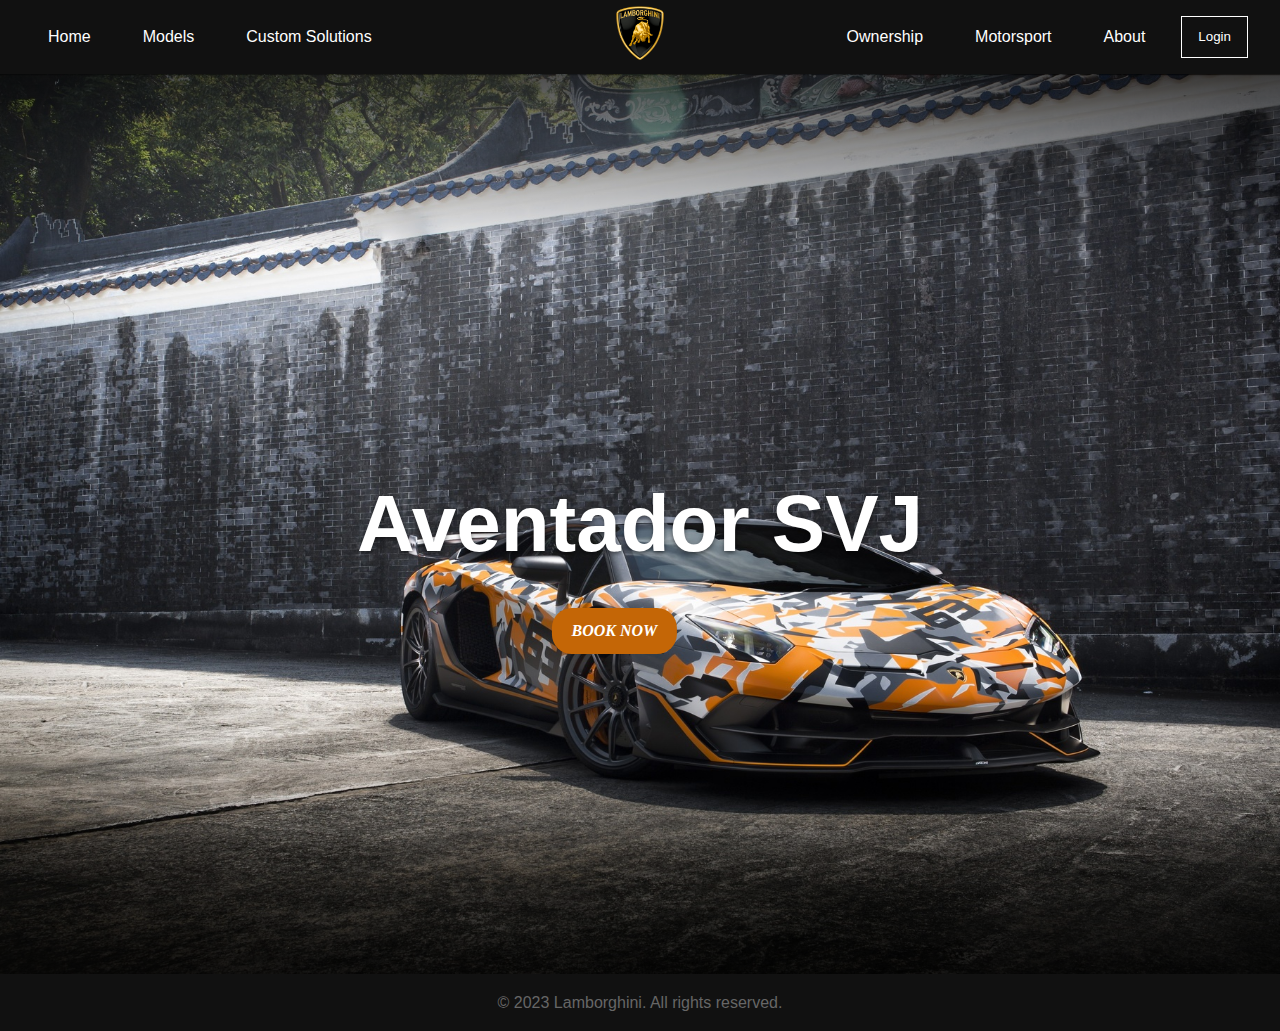
<file: Index.html>
<!DOCTYPE html>
<html lang="en">
<head>
  <meta charset="UTF-8">
  <meta name="viewport" content="width=device-width, initial-scale=1.0">
  <title>Lamborghini Aventador SVJ</title>
  <link rel="stylesheet" type="text/css" href="style.css">
</head>
<body>

<header class="navbar">
  <nav class="menu left-menu">
    <a href="#" class="nav-link">Home</a>
    <a href="#" class="nav-link">Models</a>
    <a href="#" class="nav-link">Custom Solutions</a>
  </nav>
  <div class="logo-container">
    <img src="media/logo.png" alt="Logo" class="logo"> 
  </div>
  <nav class="menu right-menu">
    <a href="#" class="nav-link">Ownership</a>
    <a href="#" class="nav-link">Motorsport</a>
    <a href="#" class="nav-link">About</a>
    <button class="register-button" onclick="window.location.href='Login & Reg/login_form.html';">Login</button>
  </nav>
</header>

<main>
  <section class="showcase" id="showcase">
    <h1 class="car-title" id="car-title">Aventador SVJ</h1>
    <a href="#" class="book-now-button" id="book-now-button">Book now</a>
  </section>  
</main>

<footer>
  <p>© 2023 Lamborghini. All rights reserved.</p>
</footer>

<script>
  window.addEventListener('scroll', function() {
    const title = document.getElementById('car-title');
    const button = document.getElementById('book-now-button');
    const scrollPosition = window.scrollY;
    title.style.transform = 'translateY(' + scrollPosition * 0.5 + 'px)';
    button.style.transform = 'translateY(' + scrollPosition * 0.5 + 'px) translateX(50%)';
  });
</script>

</body>
</html>
</file>
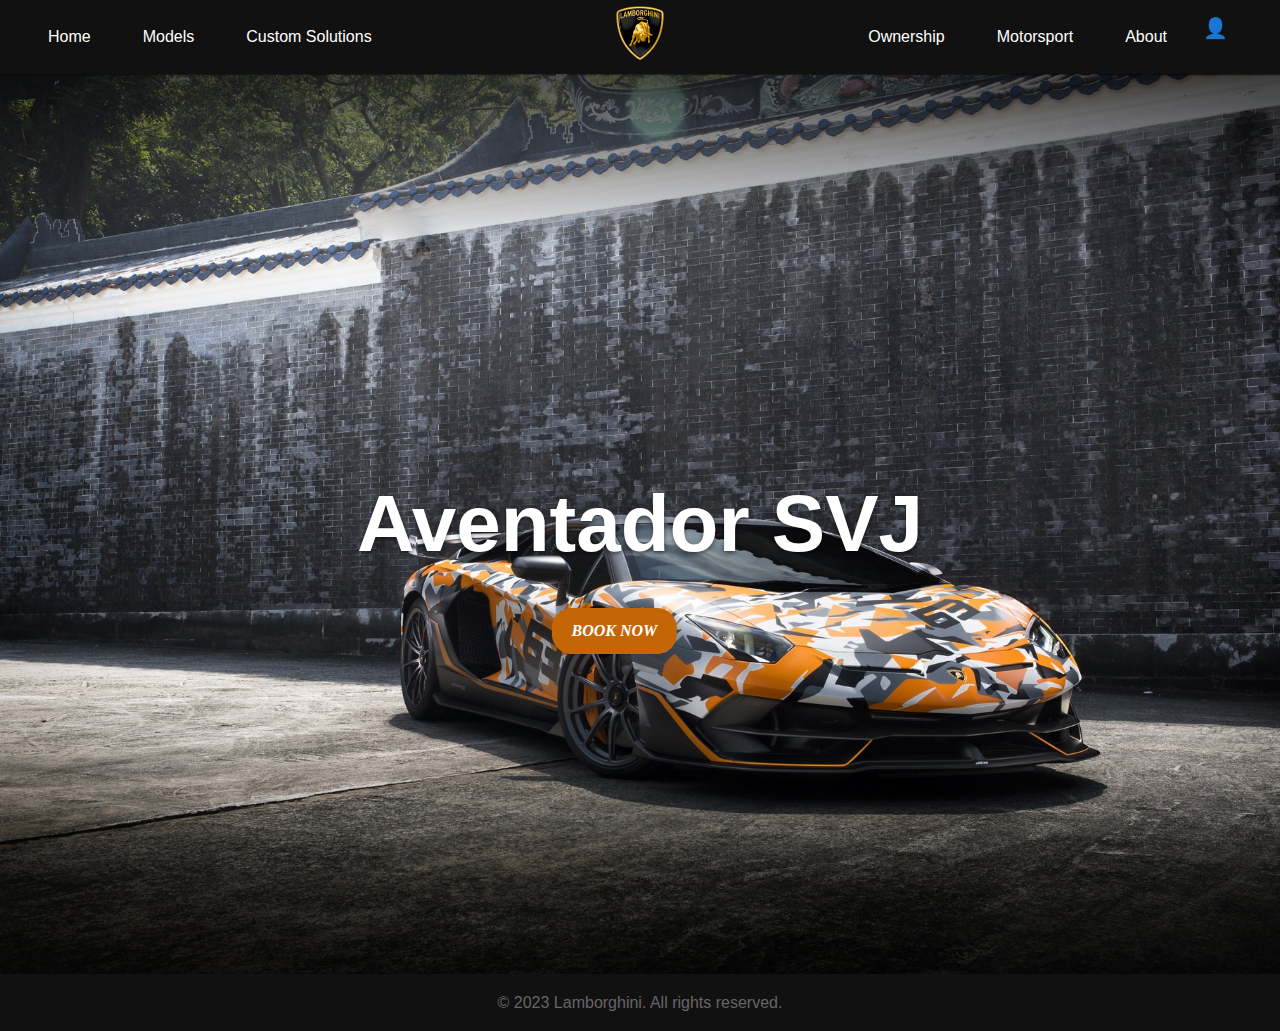
<file: After_Login_Index.html>
<!DOCTYPE html>
<html lang="en">
<head>
  <meta charset="UTF-8">
  <meta name="viewport" content="width=device-width, initial-scale=1.0">
  <title>Lamborghini Aventador SVJ</title>
  <link rel="stylesheet" type="text/css" href="style.css">
</head>
<body>

<header class="navbar">
  <nav class="menu left-menu">
    <a href="After_Login_Index.html" class="nav-link">Home</a>
    <a href="models.html" class="nav-link">Models</a>
    <a href="#" class="nav-link">Custom Solutions</a>
  </nav>
  <div class="logo-container">
    <img src="media/logo.png" alt="Logo" class="logo"> 
  </div>
  <nav class="menu right-menu">
    <a href="Ownership.html" class="nav-link">Ownership</a>
    <a href="#" class="nav-link">Motorsport</a>
    <a href="#" class="nav-link">About</a>
    <div class="profile-dropdown">
      <button class="profile-icon" id="profile-icon">&#x1F464;</button>
      <div class="profile-dropdown-content">
          <a href="#">Update User Info</a>
          <a href="Index.html" onclick="return alert('Logging out. Are you sure?')">Logout</a>
          <a href="delete_user.html">Delete User</a>
      </div>
    </div>
  </nav>
</header>

<main>
  <section class="showcase" id="showcase">
    <h1 class="car-title" id="car-title">Aventador SVJ</h1>
    <a href="#" class="book-now-button" id="book-now-button">Book now</a>
  </section>  
</main>

<footer>
  <p>© 2023 Lamborghini. All rights reserved.</p>
</footer>

<script>
  window.addEventListener('scroll', function() {
    const title = document.getElementById('car-title');
    const button = document.getElementById('book-now-button');
    const scrollPosition = window.scrollY;
    title.style.transform = 'translateY(' + scrollPosition * 0.5 + 'px)';
    button.style.transform = 'translateY(' + scrollPosition * 0.5 + 'px) translateX(50%)';
  });

  document.getElementById("profile-icon").addEventListener("click", function() {
  var dropdown = document.querySelector(".profile-dropdown-content");
  if (dropdown.style.display === "block") {
    dropdown.style.display = "none";
  } else {
    dropdown.style.display = "block";
  }
});
</script>

</body>
</html>
</file>
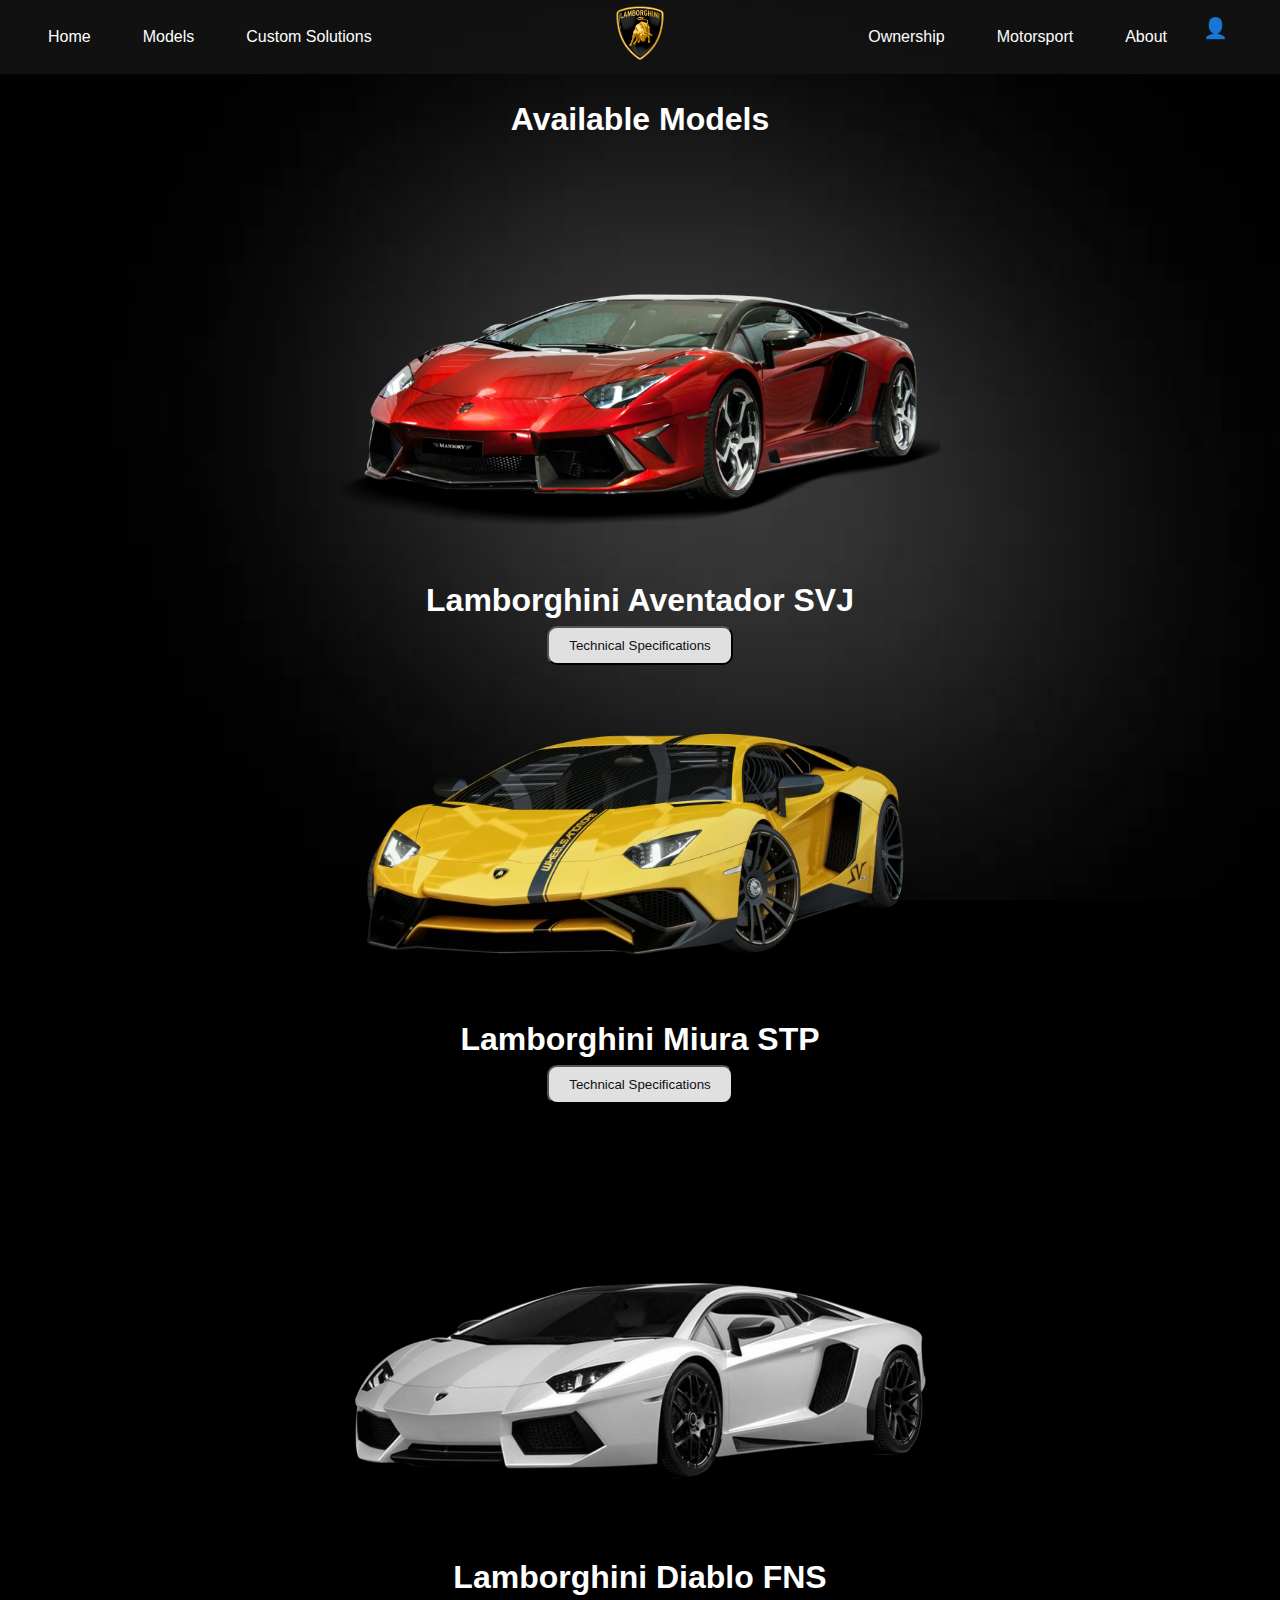
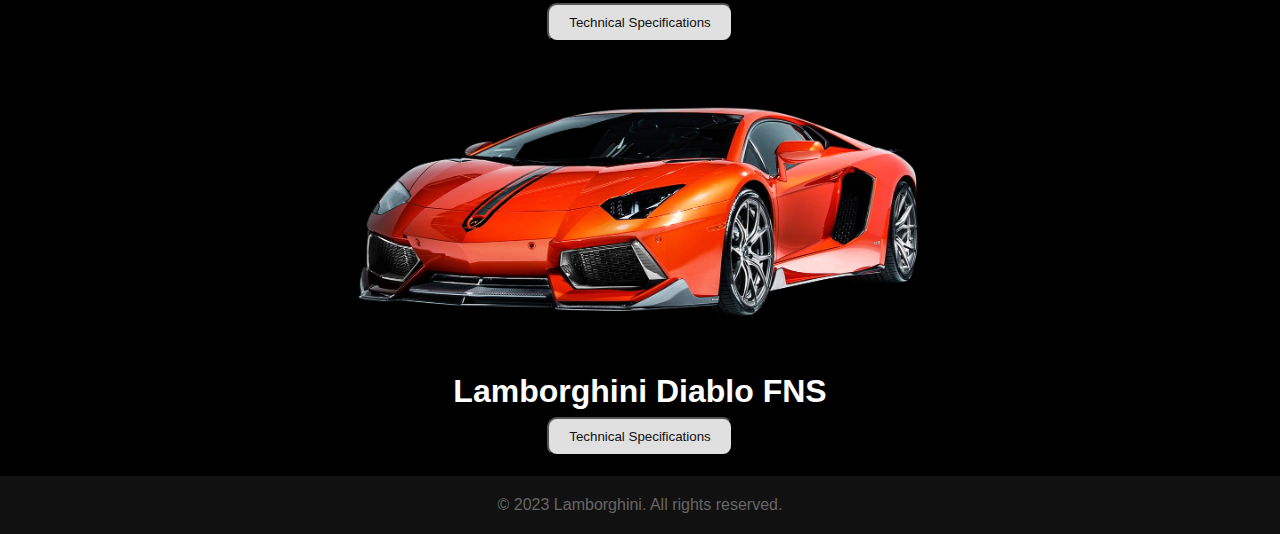
<file: models.html>
<!DOCTYPE html>
<html lang="en">
<head>
  <meta charset="UTF-8">
  <meta name="viewport" content="width=device-width, initial-scale=1.0">
  <title>Lamborghini Models</title>
  <link rel="stylesheet" type="text/css" href="style.css">
</head>
<body class="background-image2">

  <header class="navbar">
    <nav class="menu left-menu">
      <a href="After_Login_Index.html" class="nav-link">Home</a>
      <a href="models.html" class="nav-link active">Models</a>
      <a href="#" class="nav-link">Custom Solutions</a>
    </nav>
    <div class="logo-container">
      <img src="media/logo.png" alt="Logo" class="logo"> 
    </div>
    <nav class="menu right-menu">
      <a href="Ownership.html" class="nav-link">Ownership</a>
      <a href="#" class="nav-link">Motorsport</a>
      <a href="#" class="nav-link">About</a>
      <div class="profile-dropdown">
        <button class="profile-icon" id="profile-icon">&#x1F464;</button>
        <div class="profile-dropdown-content">
            <a href="#">Update User Info</a>
            <a href="Index.html" onclick="return confirmLogout()">Logout</a>
            <a href="delete_user.html">Delete User</a>
        </div>
      </div>
    </nav>
  </header>

  <main>
    <section class="model-background" id="model-back">
      <h1 class="model-back" id="model-back">Available Models</h1>
    </section>

    <!-- Model Section 1 -->
    <section class="model-display" id="model-display1">
      <img src="media/models/model 1.png" alt="Aventador SVJ" class="model-image">
      <div class="model-details">
        <h1>Lamborghini Aventador SVJ</h1>
        <div class="specs" id="specs-container1" style="display: none;">
          <div class="spec-item">
            <h2>MAX. POWER</h2>
            <p>566 kW (770 CV) at 8,500 rpm</p>
          </div>
          <div class="spec-item">
            <h2>TOP SPEED</h2>
            <p>> 350 km/h</p>
          </div>
          <div class="spec-item">
            <h2>ACCELERATION</h2>
            <p>0-100 km/h in 2.8 s</p>
          </div>
          <div class="spec-item">
            <h2>GEARBOX</h2>
            <p>7 speed ISR, shifting characteristic depending on drive select mode</p>
          </div>
        </div>
        <button class="spec-link" data-target="specs-container1">Technical Specifications</button>
      </div>
    </section>

    <!-- Model Section 2 -->
    <section class="model-display" id="model-display2">
      <img src="media/models/model 2.png" alt="Miura STP" class="model-image">
      <div class="model-details">
        <h1>Lamborghini Miura STP</h1>
        <div class="specs" id="specs-container2" style="display: none;">
          <div class="spec-item">
            <h2>MAX. POWER</h2>
            <p>450 kW (612 CV) at 7,000 rpm</p>
          </div>
          <div class="spec-item">
            <h2>TOP SPEED</h2>
            <p>> 320 km/h</p>
          </div>
          <div class="spec-item">
            <h2>ACCELERATION</h2>
            <p>0-100 km/h in 3.5 s</p>
          </div>
          <div class="spec-item">
            <h2>GEARBOX</h2>
            <p>8-speed automatic, paddle shifters</p>
          </div>
        </div>
        <button class="spec-link" data-target="specs-container2">Technical Specifications</button>
      </div>
    </section>

    <!-- Model Section 3 -->
    <section class="model-display" id="model-display3">
      <img src="media/models/model 3.png" alt="Diablo FNS" class="model-image">
      <div class="model-details">
        <h1>Lamborghini Diablo FNS</h1>
        <div class="specs" id="specs-container3" style="display: none;">
          <div class="spec-item">
            <h2>MAX. POWER</h2>
            <p>500 kW (680 CV) at 6,500 rpm</p>
          </div>
          <div class="spec-item">
            <h2>TOP SPEED</h2>
            <p>> 360 km/h</p>
          </div>
          <div class="spec-item">
            <h2>ACCELERATION</h2>
            <p>0-100 km/h in 2.9 s</p>
          </div>
          <div class="spec-item">
            <h2>GEARBOX</h2>
            <p>6-speed manual, rear-wheel drive</p>
          </div>
        </div>
        <button class="spec-link" data-target="specs-container3">Technical Specifications</button>
      </div>
    </section>

    <!-- Model Section 4 -->
    <section class="model-display" id="model-display4">
      <img src="media/models/model 4.png" alt="Hurcane DES" class="model-image">
      <div class="model-details">
        <h1>Lamborghini Diablo FNS</h1>
        <div class="specs" id="specs-container3" style="display: none;">
          <div class="spec-item">
            <h2>MAX. POWER</h2>
            <p>500 kW (680 CV) at 6,500 rpm</p>
          </div>
          <div class="spec-item">
            <h2>TOP SPEED</h2>
            <p>> 360 km/h</p>
          </div>
          <div class="spec-item">
            <h2>ACCELERATION</h2>
            <p>0-100 km/h in 2.9 s</p>
          </div>
          <div class="spec-item">
            <h2>GEARBOX</h2>
            <p>6-speed manual, rear-wheel drive</p>
          </div>
        </div>
        <button class="spec-link" data-target="specs-container3">Technical Specifications</button>
      </div>
    </section>
    

  </main>

  <footer>
    <p>© 2023 Lamborghini. All rights reserved.</p>
  </footer>

  <script>
    // Add click event listeners to all buttons with class "spec-link"
    const specButtons = document.querySelectorAll('.spec-link');

    specButtons.forEach((button) => {
      button.addEventListener('click', function () {
        const targetId = button.getAttribute('data-target');
        const specsContainer = document.getElementById(targetId);

        // Toggle the visibility of the associated specs container
        if (specsContainer.style.display === 'none' || specsContainer.style.display === '') {
          specsContainer.style.display = 'block';
        } else {
          specsContainer.style.display = 'none';
        }
      });
    });
  </script>

</body>
</html>
</file>
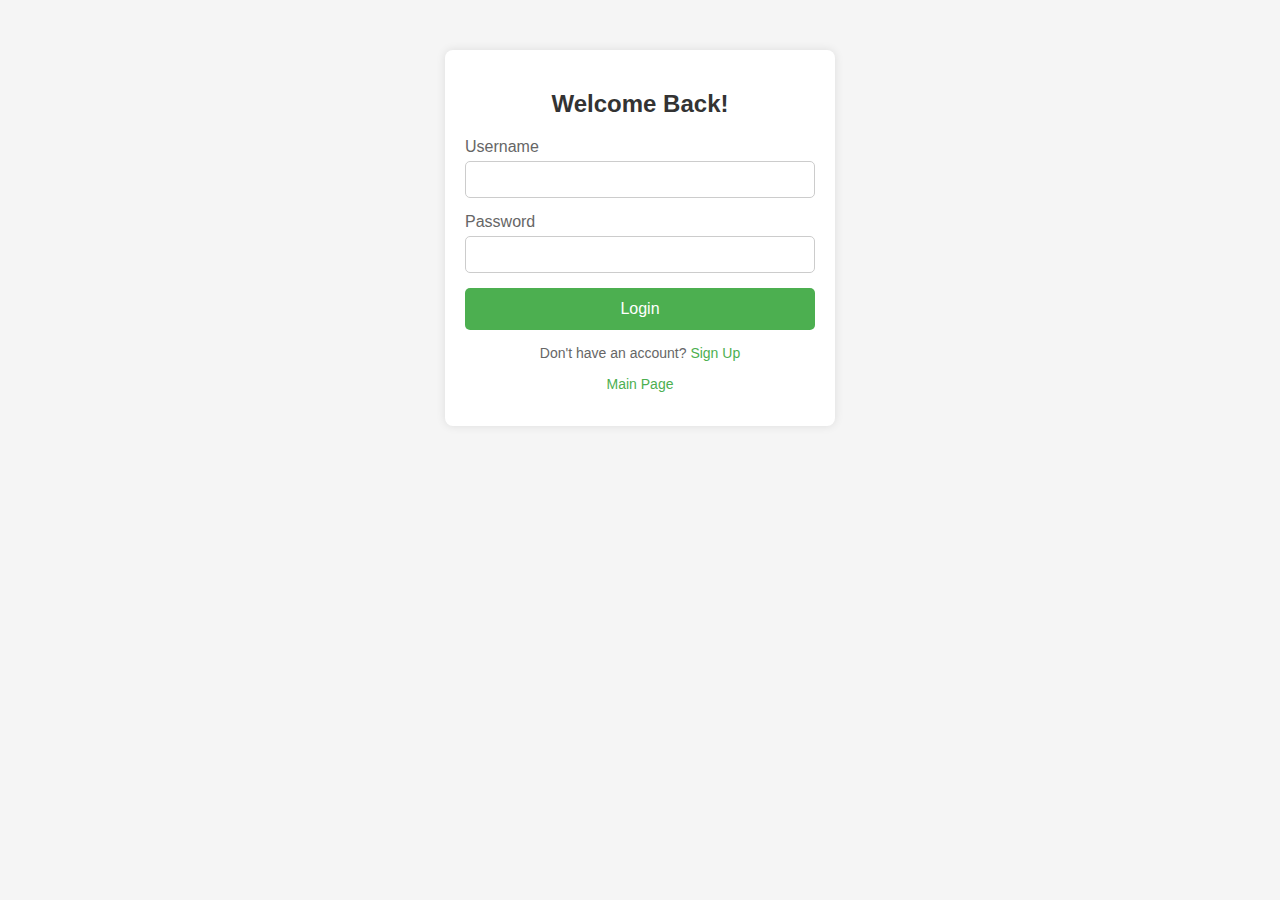
<file: Login & Reg/login_form.html>
<!DOCTYPE html>
<html lang="en">
<head>
  <meta charset="UTF-8">
  <title>Login Form</title>
  <meta name="viewport" content="width=device-width, initial-scale=1.0">
  <link rel="stylesheet" href="Styles.css">
</head>
<body>
  <div class="container">
    <form method="post" action="../php/login.php">
      <h2>Welcome Back!</h2>
      <div class="form-group">
        <label for="username">Username</label>
        <input type="text" id="username" name="username" required>
      </div>
      <div class="form-group">
        <label for="password">Password</label>
        <input type="password" id="password" name="password" required>
      </div>
      <button type="submit" name="login" value="Login"> Login </button>
      <p class="alternative">
        Don't have an account? <a href="reg_form.html">Sign Up</a>
      </p>
      <p class="alternative">
        <a href="../Index.html">Main Page</a>
      </p>      
    </form>
  </div>
</body>
</html>
</file>
<file: style.css>
* {
  margin: 0;
  padding: 0;
  box-sizing: border-box;
}

body {
  font-family: 'Helvetica Neue', Arial, sans-serif;
  background-color: #000;
  color: #fff;
  line-height: 1.6;
}

.navbar {
  display: flex;
  justify-content: space-between;
  align-items: center;
  padding: 1rem 2rem;
  background: rgba(20, 20, 20, 0.85);
}

.menu {
  display: flex;
  gap: 20px;
}

.left-menu {
  margin-right: auto;
}

.right-menu {
  margin-left: auto;
}

.nav-link {
  color: #fff;
  text-decoration: none;
  padding: 0.5rem 1rem;
  transition: color 0.3s ease-in-out;
}

.nav-link:hover {
  color: #73706d;
}

.register-button {
  background: none;
  border: 1px solid #fff;
  padding: 0.5rem 1rem;
  color: #fff;
  cursor: pointer;
  transition: all 0.3s ease-in-out;
}

.register-button:hover {
  background: #fff;
  color: #000;
}

.showcase {
  position: relative;
  height: 100vh;
  background: url('media/3.jpg') center center / cover no-repeat;
  display: flex;
  justify-content: center;
  align-items: center;
  overflow: hidden;
}

.showcase::before,
.showcase::after {
  content: '';
  position: absolute;
  left: 0;
  right: 0;
  height: 20%;
  z-index: 1;
}

.showcase::before {
  top: 0;
  background: linear-gradient(to bottom, rgba(0, 0, 0, 0.7), transparent);
}

.showcase::after {
  bottom: 0;
  background: linear-gradient(to top, rgba(0, 0, 0, 0.7), transparent);
}

.car-title {
  color: #fff;
  font-size: 5rem;
  text-shadow: 0 2px 4px rgba(0, 0, 0, 0.5);
  transition: transform 0.3s ease-out;
  z-index: 2;
}

@media (max-width: 768px) {
  .car-title {
    font-size: 3rem;
  }
}

footer {
  text-align: center;
  padding: 1rem;
  background: rgba(20, 20, 20, 0.85);
}

footer p {
  color: #666;
}

.logo-container {
  position: absolute;
  left: 50%;
  transform: translateX(-50%);
  z-index: 2;
}

.logo {
  height: 110px;
  width: auto;
}

/* Additional styles from the second CSS block */
section {
  padding: 20px;
  text-align: center;
}

#employees {
  display: flex;
  justify-content: center;
  gap: 20px;
}

.employee {
  text-align: center;
  margin: 10px;
}

.employee img {
  width: 200px;
  height: auto;
  cursor: pointer;
}

#employee-image {
  width: 300px;
  height: auto;
  display: none; /* Hide the image by default */
}

#employee-details {
  min-height: 200px;
}

/* Additional styles from the second CSS block */
.book-now-button {
  background-color: #c46606;
  color: #fff;
  padding: 10px 20px;
  border: none;
  border-radius: 20px;
  text-transform: uppercase;
  text-decoration: none;
  font-style: italic;
  font-family: Georgia, serif;
  font-weight: bold;
  position: absolute;
  transform: translateX(50%);
  transition: transform 0.3s ease-out;
  z-index: 3;
  cursor: pointer;
  bottom: 320px;
  right: 52%;
}

.profile-dropdown {
  position: relative;
  display: inline-block;
  margin-right: 20px;
}

.profile-icon {
  background: none;
  border: none;
  font-size: 20px;
  cursor: pointer;
}

.profile-dropdown-content {
  display: none;
  position: absolute;
  background-color: #333;
  min-width: 160px;
  box-shadow: -8px 0px 16px 0px rgba(0,0,0,0.2);
  z-index: 2;
  right: 100%;
  margin-top: 10px;
}

.profile-dropdown-content a {
  color: white;
  padding: 12px 16px;
  text-decoration: none;
  display: block;
}

.profile-dropdown-content a:hover {
  background-color: #444;
}

.profile-dropdown:hover .profile-dropdown-content {
  display: block;
}

.background-ownership-section {
  background-image: url('media/back2.jpg'); /* Replace with your image path */
  background-size: cover;
  background-repeat: no-repeat;
  background-position: center center; /* Center the background image */
  min-height: 100vh; /* Set a minimum height to ensure coverage */
}

.model-image {
  width: 50%;
  max-width: 600px;
  margin-right: 0px; /* Add margin-right instead of margin-bottom */
}

.spec-link:hover {
  background: #111;
  color: #fff;
}

.specs {
  margin-top: 30px;
  border: 1px solid #5f5c5c;
  background-color: #201f1f;
  padding: 20px;
  border-radius: 5px;
  box-shadow: 0 4px 8px rgba(0, 0, 0, 0.2);
}

.specs h2 {
  font-size: 1.5rem;
  color: #ffffff;
}

.specs p {
  font-size: 1.2rem;
  color: #cf1010;
  margin: 10px 0;
}

.spec-link {
  margin-top: 0; /* Remove the margin-top to center the button vertically */
  align-self: center; /* Center the button vertically within its container */
  text-decoration: none;
  background: #e0e0e0;
  color: #111;
  padding: 10px 20px;
  border-radius: 10px;
  transition: background 0.3s ease;
}


.background-image2 {
  background-image: url('media/back.jpg'); /* Replace 'your-background-image.jpg' with the path to your background image */
  background-size: cover;
  background-repeat: no-repeat;
  background-attachment: fixed;
}
</file>
<file: Login & Reg/Styles.css>
body {
  font-family: 'Segoe UI', Tahoma, Geneva, Verdana, sans-serif;
  background-color: #f5f5f5;
  margin: 0;
  padding: 0;
}

.container {
  width: 350px;
  margin: 50px auto;
  background-color: #fff;
  padding: 20px;
  border-radius: 8px;
  box-shadow: 0 0 10px rgba(0, 0, 0, 0.1);
}

h2 {
  text-align: center;
  margin-bottom: 20px;
  color: #333;
}

.form-group {
  margin-bottom: 15px;
}

label {
  display: block;
  margin-bottom: 5px;
  color: #666;
}

input[type="text"],
input[type="email"],
input[type="tel"],
input[type="password"] {
  width: 100% ;
  padding: 10px;
  border-radius: 5px;
  border: 1px solid #ccc;
  box-sizing: border-box; 
}

button {
  width: 100%;
  padding: 12px;
  border: none;
  border-radius: 5px;
  background-color: #4caf50;
  color: #fff;
  font-size: 16px;
  cursor: pointer;
  transition: background-color 0.3s ease;
}

button:hover {
  background-color: #45a049;
}

.alternative {
  text-align: center;
  margin-top: 15px;
  font-size: 14px;
  color: #666;
}

.alternative a {
  color: #4caf50;
  text-decoration: none;
}

.alternative a:hover {
  text-decoration: underline;
}
</file>
